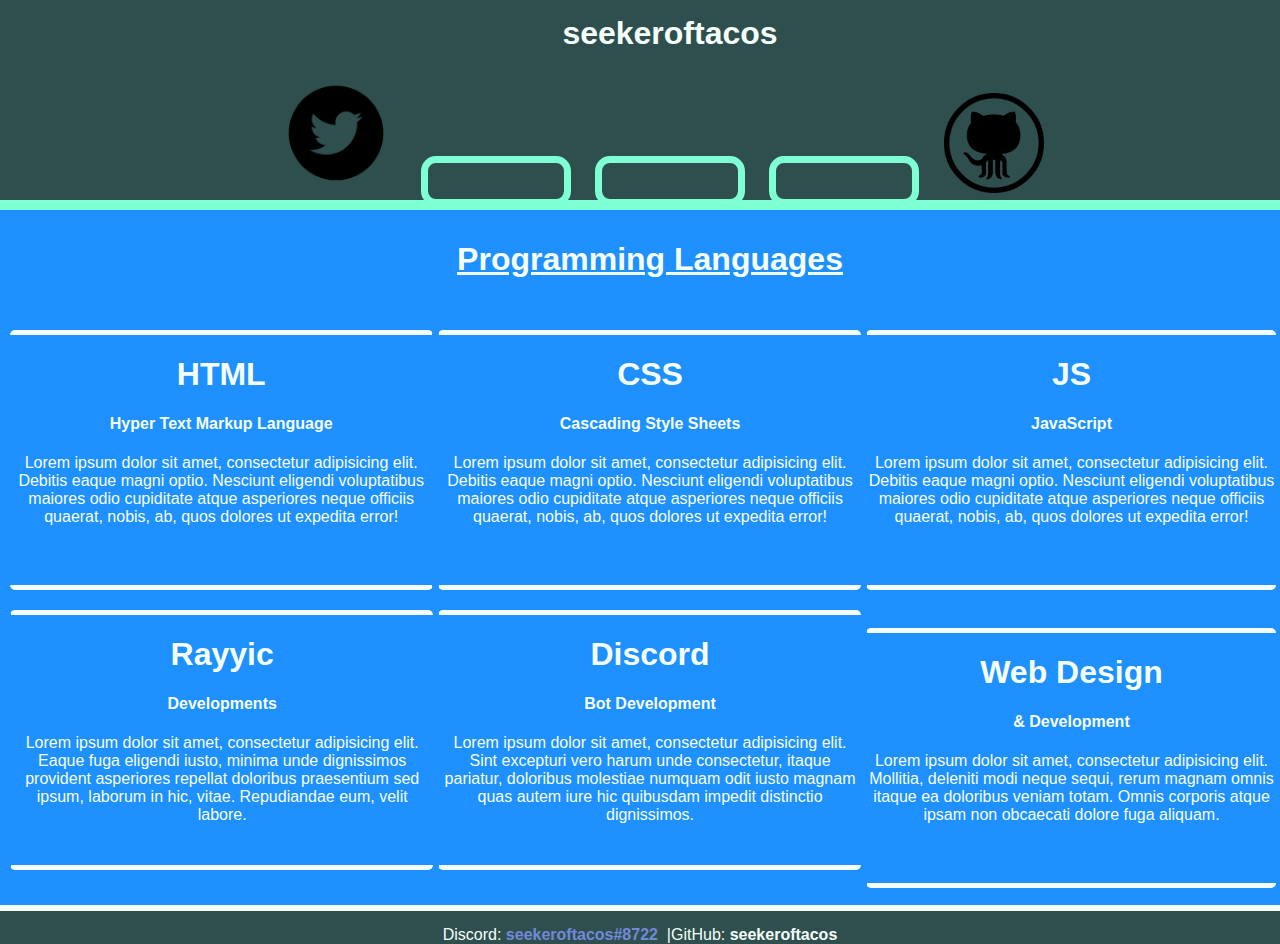
<file: index.html>
<!DOCTYPE html>
<html>
	<head>
		<meta name="og:description" content="seekeroftacos is a developer with knowledge in HTML, CSS, and JavaScript.">
		<link rel="stylesheet" href="./css/style.css">
		<title>seekeroftacos</title>
	</head>
	<body>
	    <header>
	        <div class="head">
	            <h1 id="change">seekeroftacos</h1>
	            <div class="headcontent">
	            <ul>
	                <li><a href="https://www.twitter.com/FlagsGames" target="_blank"><img  class="twitter" id="tweetimg" onMouseOver="twitterimg()" onMouseOut="twitterimgback()" src="./images/twittercirc.png" width="120px"></a></li>
                <!--First button HOME BUTTON-->
                    <li><a href="http://www.seekeroftacos.tk"><button class="button" id="homebutton" onMouseOver="home()" onMouseOut="homeclear()"></button></a></li>
                <!--First button-->
                   
                <!--Second button - Click me button-->
                    <li><button class="button" onClick="change()" id="click" onMouseOver="changeit()" onMouseOut="changeitback()"></button></li>
                <!--Second button - Click me button-->
                   
                <!--Third button CONTACT BUTTON-->
                    <li><a href="http://www.seekeroftacos.tk/contact.html"><button class="button" id="contactbutton" onMouseOver="contact()" onMouseOut="contactclear()"></button></a></li>
                <!--Third button-->
	                <li><a href="https://www.github.com/seekeroftacos" target="_blank"><img class="github" id="gitimg" onMouseOut="gitimgback()" onMouseOver="gitimg()" src="./images/github.png" width="100px"></a></li>
	            </ul>
                </div>
	        </div>
	    </header>
	    <section class="plangs">
	        <div class="container">
                <!--Explains what the next part of the page is-->
                    <h1 id="prolanghead">Programming Languages</h1>
                <!--Explains what the next part of the page is-->
	            <div class="html">
	                <h1>HTML</h1>
	                <h4>Hyper Text Markup Language</h4>
	                <p>Lorem ipsum dolor sit amet, consectetur adipisicing elit. Debitis eaque magni optio. Nesciunt eligendi voluptatibus maiores odio cupiditate atque asperiores neque officiis quaerat, nobis, ab, quos dolores ut expedita error!</p>
	            </div>
	            
	            <div class="css">
	                <h1>CSS</h1>
	                <h4>Cascading Style Sheets</h4>
	                <p>Lorem ipsum dolor sit amet, consectetur adipisicing elit. Debitis eaque magni optio. Nesciunt eligendi voluptatibus maiores odio cupiditate atque asperiores neque officiis quaerat, nobis, ab, quos dolores ut expedita error!</p>
	            </div>
	            
	            <div class="js">
	                <h1>JS</h1>
	                <h4>JavaScript</h4>
	                <p>Lorem ipsum dolor sit amet, consectetur adipisicing elit. Debitis eaque magni optio. Nesciunt eligendi voluptatibus maiores odio cupiditate atque asperiores neque officiis quaerat, nobis, ab, quos dolores ut expedita error!</p>
	            </div>
	            
	            <div class="rayyic">
	                <h1>Rayyic</h1>
	                <h4>Developments</h4>
	                <p>Lorem ipsum dolor sit amet, consectetur adipisicing elit. Eaque fuga eligendi iusto, minima unde dignissimos provident asperiores repellat doloribus praesentium sed ipsum, laborum in hic, vitae. Repudiandae eum, velit labore.</p>
	            </div>
	            
	            <div class="botdev">
	                <h1>Discord</h1>
	                <h4>Bot Development</h4>
	                <p>Lorem ipsum dolor sit amet, consectetur adipisicing elit. Sint excepturi vero harum unde consectetur, itaque pariatur, doloribus molestiae numquam odit iusto magnam quas autem iure hic quibusdam impedit distinctio dignissimos.</p>
	            </div>
	            <div class="webdev">
	                <h1>Web Design</h1>
	                <h4>&amp; Development</h4>
	                <p>Lorem ipsum dolor sit amet, consectetur adipisicing elit. Mollitia, deleniti modi neque sequi, rerum magnam omnis itaque ea doloribus veniam totam. Omnis corporis atque ipsam non obcaecati dolore fuga aliquam.</p>
	            </div>
	        </div>
	    </section>
	    <footer>
	        Discord: <span class="discord">seekeroftacos#8722</span>&nbsp;&nbsp;&#124;GitHub: <a href="https://www.github.com/seekeroftacos"><span class="gitlink">seekeroftacos</span></a>
	    </footer>
	    <script>
            //Changes the "seekeroftacos" header to multiple different outputs when the button is pressed.
            function change(){
                let outputs = ["seekeroftacos", "seekeroftacos - Web Developer", "seekeroftacos - Discord Bot Developer", "seekeroftacos - CSS", "seekeroftacos - HTML", "seekeroftacos - JS"];
                
                let realoutput = Math.floor((Math.random() * outputs.length));
                
                document.getElementById("change").innerHTML = outputs[realoutput];
            }
            //When hovered over, the button value is changed to "Click Me"
            function changeit(){
                document.getElementById("click").innerHTML = "Click Me";
                
                document.getElementById("tweetimg").src = "./images/twitter.png";
                
                document.getElementById("gitimg").src = "./images/githubcol.png";
                
                document.getElementById("gitimg").style.paddingBottom = "20px";
                
                document.getElementById("tweetimg").style.paddingRight = "20px";
            }
            //When the mouse leaves the box, the button returns to a blank value
            function changeitback(){
                document.getElementById("click").innerHTML = "";
                
                document.getElementById("tweetimg").src = "./images/twittercirc.png";
                
                document.getElementById("gitimg").src = "./images/github.png";
            }
            //When you hover over the github logo, it will switch to a colored version
            function gitimg(){
                document.getElementById("gitimg").src = "./images/githubcol.png";
            }
            //When the mouse leaves the github logo, it will change back to the full black version
            function gitimgback(){
                document.getElementById("gitimg").src = "./images/github.png";
            }
            //When you hover over the twitter logo, it will switch to a regular version
            function twitterimg(){
                document.getElementById("tweetimg").src = "./images/twitter.png";
            }
            //When the mouse leaves the twitter logo, it will change back to the circle version
            function twitterimgback(){
                document.getElementById("tweetimg").src = "./images/twittercirc.png";
            }
            
            
            
            
            //HOME BUTTON HOVER
            function home(){
                document.getElementById("homebutton").innerHTML = "Home";
            }
            
            function homeclear(){
                document.getElementById("homebutton").innerHTML = "";
            }
            
            
            
            //CONTACT BUTTON HOVER
            function contact(){
                document.getElementById("contactbutton").innerHTML = "Contact";
            }
            
            function contactclear(){
                document.getElementById("contactbutton").innerHTML = "";
            }
        </script>
	</body>
</html>
</file>
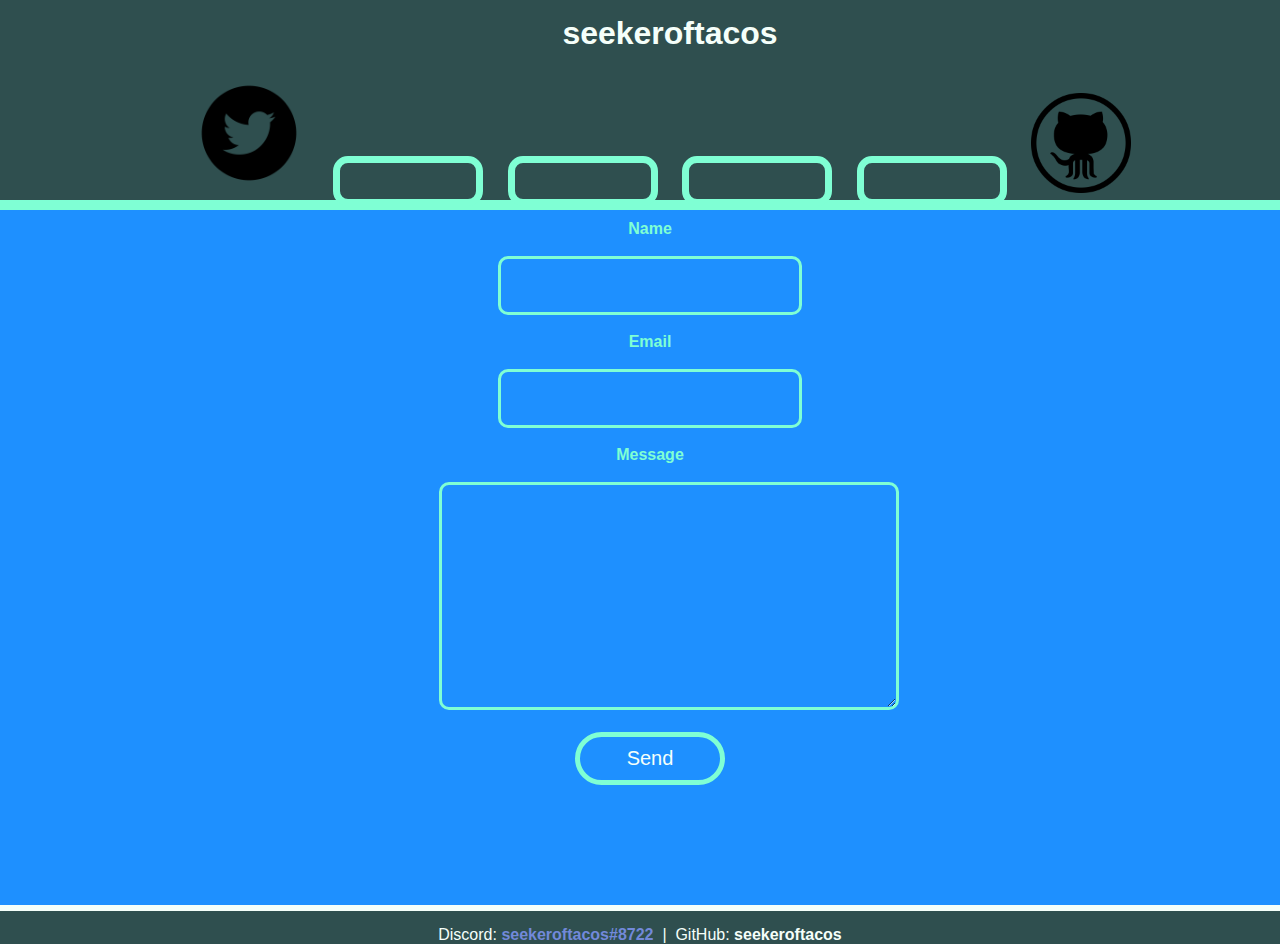
<file: contact.html>
<!DOCTYPE html>
<html>
	<head>
		<meta name="og:description" content="seekeroftacos is a developer with knowledge in HTML, CSS, and JavaScript.">
		<link rel="stylesheet" href="./css/style.css">
		<title>Contact seekeroftacos</title>
	</head>
	<body>
	    <header>
	        <div class="head">
	            <h1 id="change">seekeroftacos</h1>
	            <div class="headcontent">
	            <ul>
	                <li><a href="https://www.twitter.com/FlagsGames" target="_blank"><img  class="twitter" id="tweetimg" onMouseOver="twitterimg()" onMouseOut="twitterimgback()" src="./images/twittercirc.png" width="120px"></a></li>
                <!--First button HOME BUTTON-->
                    <li><a href="http://www.seekeroftacos.tk"><button class="button" id="homebutton" onMouseOver="home()" onMouseOut="homeclear()"></button></a></li>
                <!--First button-->
                   
                <!--Second button - Click me button-->
                    <li><button class="button" onClick="change()" id="click" onMouseOver="changeit()" onMouseOut="changeitback()"></button></li>
                <!--Second button - Click me button-->
			    
			<!--Partner button-->
         <li><a href="http://www.seekeroftacos.tk/partners"><button class="button" id="partnerbutton" onMouseOver="partner()" onMouseOut="partnerclear()"></button></a></li>
<!--Partner button-->    
                   
                <!--Third button CONTACT BUTTON-->
                    <li><a href="http://www.seekeroftacos.tk/contact.html"><button class="button" id="contactbutton" onMouseOver="contact()" onMouseOut="contactclear()"></button></a></li>
                <!--Third button-->
	                <li><a href="https://www.github.com/seekeroftacos" target="_blank"><img class="github" id="gitimg" onMouseOut="gitimgback()" onMouseOver="gitimg()" src="./images/github.png" width="100px"></a></li>
	            </ul>
                </div>
	        </div>
	    </header>
	    <section id="contactme">
	        <div class="container">
            <!--CONTACT FORM-->
	            <form class="contactform" netlify>
              <label class="label">Name</label><br><br>
              <input class="name" type="text"><br><br>
              <label class="label">Email</label><br><br>
              <input class="email" type="email"><br><br>
              <label class="label">Message</label><br><br>
              <textarea class="message"></textarea><br><br>
            <button class="submitbutton" type="submit">Send</button>
          </form>
	       <!--CONTACT FORM-->
	        </div>
	    </section>
	    <footer>
	        Discord: <span class="discord">seekeroftacos#8722</span>&nbsp;&nbsp;&#124;&nbsp;&nbsp;GitHub: <a href="https://www.github.com/seekeroftacos"><span class="gitlink">seekeroftacos</span></a>
	    </footer>
	    <script>
            //Changes the "seekeroftacos" header to multiple different outputs when the button is pressed.
            function change(){
                let outputs = ["seekeroftacos", "seekeroftacos - Web Developer", "seekeroftacos - Discord Bot Developer", "seekeroftacos - CSS", "seekeroftacos - HTML", "seekeroftacos - JS"];
                
                let realoutput = Math.floor((Math.random() * outputs.length));
                
                document.getElementById("change").innerHTML = outputs[realoutput];
            }
            //When hovered over, the button value is changed to "Click Me"
            function changeit(){
                document.getElementById("click").innerHTML = "Click Me";
                
                document.getElementById("tweetimg").src = "./images/twitter.png";
                
                document.getElementById("gitimg").src = "./images/githubcol.png";
                
                document.getElementById("gitimg").style.paddingBottom = "20px";
                
                document.getElementById("tweetimg").style.paddingRight = "20px";
            }
            //When the mouse leaves the box, the button returns to a blank value
            function changeitback(){
                document.getElementById("click").innerHTML = "";
                
                document.getElementById("tweetimg").src = "./images/twittercirc.png";
                
                document.getElementById("gitimg").src = "./images/github.png";
            }
            //When you hover over the github logo, it will switch to a colored version
            function gitimg(){
                document.getElementById("gitimg").src = "./images/githubcol.png";
            }
            //When the mouse leaves the github logo, it will change back to the full black version
            function gitimgback(){
                document.getElementById("gitimg").src = "./images/github.png";
            }
            //When you hover over the twitter logo, it will switch to a regular version
            function twitterimg(){
                document.getElementById("tweetimg").src = "./images/twitter.png";
            }
            //When the mouse leaves the twitter logo, it will change back to the circle version
            function twitterimgback(){
                document.getElementById("tweetimg").src = "./images/twittercirc.png";
            }
            
            
            
            
            //HOME BUTTON HOVER
            function home(){
                document.getElementById("homebutton").innerHTML = "Home";
            }
            
            function homeclear(){
                document.getElementById("homebutton").innerHTML = "";
            }
            
            
            
            //CONTACT BUTTON HOVER
            function contact(){
                document.getElementById("contactbutton").innerHTML = "Contact";
            }
            
            function contactclear(){
                document.getElementById("contactbutton").innerHTML = "";
            }
		    
		   //PARTNER BUTTON HOVER
		    function partner(){
			document.getElementById("partnerbutton").innerHTML = "Partners";    
		    }
		    
		    function partnerclear(){
			document.getElementById("partnerbutton").innerHTML = "";    
		    } 
        </script>
	</body>
</html>
</file>
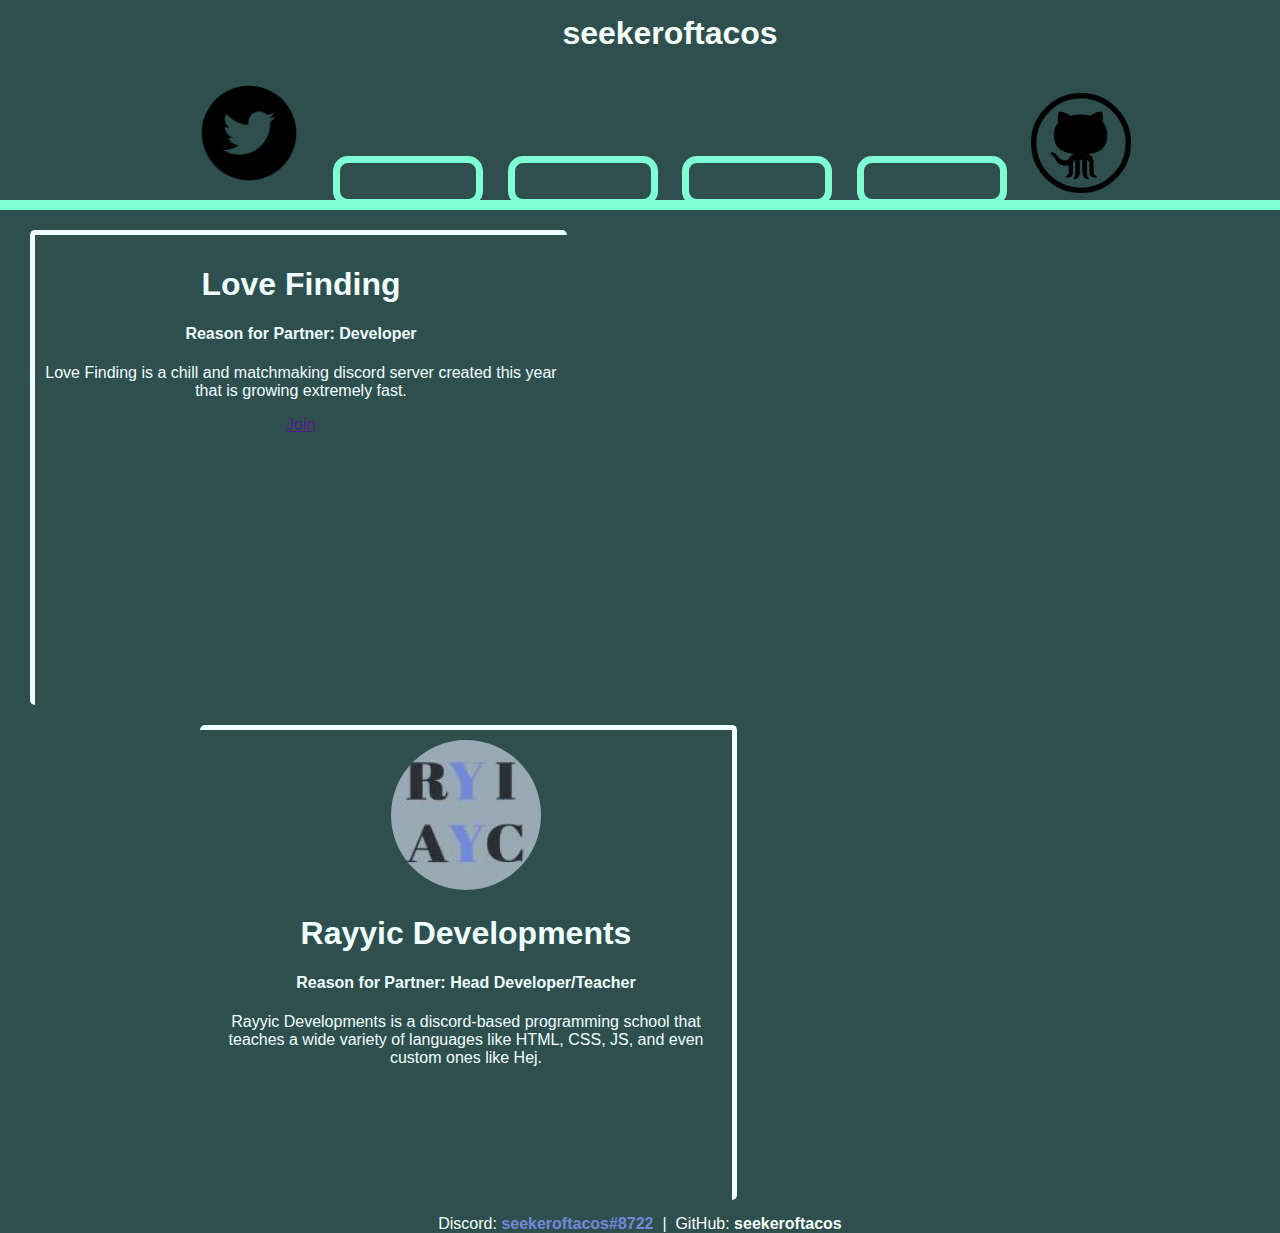
<file: partners.html>
<!DOCTYPE html>
<html>
	<head>
		<meta name="og:description" content="seekeroftacos is a developer with knowledge in HTML, CSS, and JavaScript.">
		<link rel="stylesheet" href="./css/style.css">
		<title>seekeroftacos</title>
	</head>
	<body>
	    <header>
	        <div class="head">
	            <h1 id="change">seekeroftacos</h1>
	            <div class="headcontent">
	            <ul>
	                <li><a href="https://www.twitter.com/FlagsGames" target="_blank"><img  class="twitter" id="tweetimg" onMouseOver="twitterimg()" onMouseOut="twitterimgback()" src="./images/twittercirc.png" width="120px"></a></li>
                <!--First button HOME BUTTON-->
                    <li><a href="http://www.seekeroftacos.tk"><button class="button" id="homebutton" onMouseOver="home()" onMouseOut="homeclear()"></button></a></li>
                <!--First button-->
                   
                <!--Second button - Click me button-->
                    <li><button class="button" onClick="change()" id="click" onMouseOver="changeit()" onMouseOut="changeitback()"></button></li>
                <!--Second button - Click me button-->
			    
		<!--Partner button-->
                    <li><a href="http://www.seekeroftacos.tk/partners"><button class="button" id="partnerbutton" onMouseOver="partner()" onMouseOut="partnerclear()"></button></a></li>
                <!--Partner button-->
                   
                <!--Third button CONTACT BUTTON-->
                    <li><a href="http://www.seekeroftacos.tk/contact.html"><button class="button" id="contactbutton" onMouseOver="contact()" onMouseOut="contactclear()"></button></a></li>
                <!--Third button-->
	                <li><a href="https://www.github.com/seekeroftacos" target="_blank"><img class="github" id="gitimg" onMouseOut="gitimgback()" onMouseOver="gitimg()" src="./images/github.png" width="100px"></a></li>
	            </ul>
                </div>
	        </div>
	    </header>
		<section class="partners">
			<div class="lovefinding">
				<h1>Love Finding</h1>
				<h4>Reason for Partner: Developer</h4>
				<p>Love Finding is a chill and matchmaking discord server created this year that is growing extremely fast.</p>
				<a class="lovef" href="">Join</a>
			</div>
			
			<div class="rayyicdev">
				<img src="./images/rayyic.jpg" width="150px">
				<h1>Rayyic Developments</h1>
				<h4>Reason for Partner: Head Developer/Teacher</h4>
				<p>Rayyic Developments is a discord-based programming school that teaches a wide variety of languages like HTML, CSS, JS, and even custom ones like Hej.</p>
			</div>
		</section>
	    <footer>
	        Discord: <span class="discord">seekeroftacos#8722</span>&nbsp;&nbsp;&#124;&nbsp;&nbsp;GitHub: <a href="https://www.github.com/seekeroftacos"><span class="gitlink">seekeroftacos</span></a>
	    </footer>
	    <script>
            //Changes the "seekeroftacos" header to multiple different outputs when the button is pressed.
            function change(){
                let outputs = ["seekeroftacos", "seekeroftacos - Web Developer", "seekeroftacos - Discord Bot Developer", "seekeroftacos - CSS", "seekeroftacos - HTML", "seekeroftacos - JS"];
                
                let realoutput = Math.floor((Math.random() * outputs.length));
                
                document.getElementById("change").innerHTML = outputs[realoutput];
            }
            //When hovered over, the button value is changed to "Click Me"
            function changeit(){
                document.getElementById("click").innerHTML = "Click Me";
                
                document.getElementById("tweetimg").src = "./images/twitter.png";
                
                document.getElementById("gitimg").src = "./images/githubcol.png";
                
                document.getElementById("gitimg").style.paddingBottom = "20px";
                
                document.getElementById("tweetimg").style.paddingRight = "20px";
            }
            //When the mouse leaves the box, the button returns to a blank value
            function changeitback(){
                document.getElementById("click").innerHTML = "";
                
                document.getElementById("tweetimg").src = "./images/twittercirc.png";
                
                document.getElementById("gitimg").src = "./images/github.png";
            }
            //When you hover over the github logo, it will switch to a colored version
            function gitimg(){
                document.getElementById("gitimg").src = "./images/githubcol.png";
            }
            //When the mouse leaves the github logo, it will change back to the full black version
            function gitimgback(){
                document.getElementById("gitimg").src = "./images/github.png";
            }
            //When you hover over the twitter logo, it will switch to a regular version
            function twitterimg(){
                document.getElementById("tweetimg").src = "./images/twitter.png";
            }
            //When the mouse leaves the twitter logo, it will change back to the circle version
            function twitterimgback(){
                document.getElementById("tweetimg").src = "./images/twittercirc.png";
            }
            
            
            
            
            //HOME BUTTON HOVER
            function home(){
                document.getElementById("homebutton").innerHTML = "Home";
            }
            
            function homeclear(){
                document.getElementById("homebutton").innerHTML = "";
            }
            
            
            
            //CONTACT BUTTON HOVER
            function contact(){
                document.getElementById("contactbutton").innerHTML = "Contact";
            }
            
            function contactclear(){
                document.getElementById("contactbutton").innerHTML = "";
            }
		    
	//PARTNER BUTTON HOVER
		    function partner(){
			document.getElementById("partnerbutton").innerHTML = "Partners";    
		    }
		    
		    function partnerclear(){
			document.getElementById("partnerbutton").innerHTML = "";    
		    }
        </script>
	</body>
</html>
</file>
<file: css/style.css>
body {
    font-family: arial, helvetica, sans-serif;
    background-color: darkslategray;
    margin: 0;
    padding: 0;
}

header h1 {
    margin-top: auto;
    padding-top: 15px;
    margin-left: auto;
    margin-right: auto;
    padding-left: 60px;
}

header ul li {
    list-style: none;
    display: inline;
    padding: 10px;
}

#tweetimg {
    padding-bottom: 5px;
}

.github {
    padding-bottom: 5px;
}

.github:hover {
    padding-bottom: 25px;
}

.head {
    background-color: darkslategray;
    color: mintcream;
    height: 200px;
    width: 100%;
    text-align: center;
    border-bottom: 10px solid aquamarine;
}

.headcontent {
    margin-left: auto;
    margin-right: auto;
}

.button {
    font-size: 20px;
    background-color: darkslategray;
    border: 7px solid aquamarine;
    border-radius: 15px;
    width: 150px;
    height: 50px;
    color: mintcream;
    font-weight: bold;
}

.button:hover {
    cursor: pointer;
    border-bottom: none;
    background-color: dodgerblue;
    width: 200px;
    height: 50px;
}

.partners {
    width: 100%;
    margin: auto;
}

.partners  img {
    border-radius: 50%;
}

.joinlink {
    color: azure;
    text-decoration: none;
    font-weight: bold;
    padding: 10px;
    border: 3px solid aquamarine;
    border-radius: 5px;
    margin-bottom: 20px;
}

.joinlink:hover {
    animation-name: borderchange;
    animation-duration: 3s;
    animation-fill-mode: forwards;
}

@keyframes borderchange {
    0% {
        border: 3px solid darkslategray;
    }
    
    20% {
        border-top: 3px solid red;
    }
    
    40% {
       border-left: 3px solid orange; 
    }
    
    60% {
        border-bottom: 3px solid yellow;
    }
    
    80% {
        border-right: 3px solid green;
    }
    
    100% {
        border: 3px solid aquamarine;
    }
}

.websitelink {
    color: azure;
    text-decoration: none;
    font-weight: bold;
    padding: 10px;
    border: 3px solid aquamarine;
    border-radius: 5px;
    margin-bottom: 20px;
}

.lovefinding {
    width: 40%; 
    text-align: center;
    height: 450px;
    color: azure;
    margin-top: 20px;
    border-radius: 5px;
    border-top: 5px solid azure;
    border-left: 5px solid azure;
    margin-left: 30px;
    padding: 10px;
    display: inline-block;
}

.rayyicdev {
    width: 40%; 
    text-align: center;
    height: 450px;
    color: azure;
    margin-top: 20px;
    border-radius: 5px;
    border-top: 5px solid azure;
    border-right: 5px solid azure;
    margin-right: 30px;
    padding: 10px;
    display: inline-block;
    margin-left: 200px;
}

.shodan {
    width: 40%; 
    text-align: center;
    height: 450px;
    color: azure;
    margin-top: 20px;
    border-radius: 5px;
    border-left: 5px solid azure;
    margin-left: 30px;
    padding: 10px;
    display: inline-block;
}

.lymiore {
    width: 40%; 
    text-align: center;
    height: 450px;
    color: azure;
    margin-top: 20px;
    border-radius: 5px;
    border-right: 5px solid azure;
    margin-right: 30px;
    padding: 10px;
    display: inline-block;
    margin-left: 200px;
}

.pvo {
    width: 40%; 
    text-align: center;
    height: 450px;
    color: azure;
    margin-top: 20px;
    border-radius: 5px;
    border-bottom: 5px solid azure;
    border-left: 5px solid azure;
    margin-left: 30px;
    padding: 10px;
    display: inline-block;
}

.yee {
    width: 40%; 
    text-align: center;
    height: 450px;
    color: azure;
    margin-top: 20px;
    border-radius: 5px;
    border-bottom: 5px solid azure;
    border-right: 5px solid azure;
    margin-right: 30px;
    padding: 10px;
    display: inline-block;
    margin-left: 200px;
}

.highlight {
    color: aquamarine;
}

/*All programming language boxes*/
#prolanghead {
    color: mintcream;
    text-decoration: underline;
    text-align: center;
    padding-bottom: 30px;
}

.container {
    background-color: dodgerblue;
    height: 675px;
    width: 100%;
    padding: 10px;
    border-bottom: 6px solid mintcream;
}

/*Programming language box 1 - HTML*/
.html {
    width: 33%;
    height: 250px;
    border-top: 5px solid mintcream;
    border-bottom: 5px solid mintcream;
    border-radius: 5px;
    border-right: 1px solid dodgerblue;
    color: mintcream;
    text-align: center;
    display: inline-block;
}

/*Programming language box 2 - CSS*/
.css {
    width: 33%;
    height: 250px;
    color: mintcream;
    text-align: center;
    border-top: 5px solid mintcream;
    border-bottom: 5px solid mintcream;
    border-radius: 5px;
    margin-top: 0;
    border-left: 1px solid dodgerblue;
    display: inline-block;
}

/*Programming language box 3 - JS*/
.js {
    width: 32%;
    height: 250px;
    color: mintcream;
    text-align: center;
    border-top: 5px solid mintcream;
    border-bottom: 5px solid mintcream;
    border-radius: 5px;
    margin-top: 0;
    border-left: 1px solid dodgerblue;
    display: inline-block;
}

/*===================================
        NEW LINE OF BOXES
=====================================*/

.rayyic {
    width: 33%;
    height: 250px;
    color: mintcream;
    text-align: center;
    border-top: 5px solid mintcream;
    border-bottom: 5px solid mintcream;
    border-radius: 5px;
    margin-top: 20px;
    border-left: 1px solid dodgerblue;
    display: inline-block;
}

.botdev {
    width: 33%;
    height: 250px;
    color: mintcream;
    text-align: center;
    border-top: 5px solid mintcream;
    border-bottom: 5px solid mintcream;
    border-radius: 5px;
    margin-top: 20px;
    border-left: 1px solid dodgerblue;
    display: inline-block;
}

.webdev {
    width: 32%;
    height: 250px;
    color: mintcream;
    text-align: center;
    border-top: 5px solid mintcream;
    border-bottom: 5px solid mintcream;
    border-radius: 5px;
    margin-top: 20px;
    border-left: 1px solid dodgerblue;
    display: inline-block;
}
/*End of lanuages*/

/*================
    CONTACT FORM
===================*/

.contactform {
    margin-left: auto;
    margin-right: auto;
    width: 33%;
    text-align: center;
}

.label {
    text-align: center;
    color: aquamarine;
    font-weight: bold;
}

.name {
    padding-right: 15px;
    padding-top: 15px;
    padding-bottom: 15px;
    padding-left: 15px;
    border: 3px solid aquamarine;
    font-size: 20px;
    color: mediumaquamarine;
    font-weight: bold;
    background: dodgerblue;
    border-radius: 10px;
    text-align: center;
}

.email {
    padding-right: 15px;
    padding-top: 15px;
    padding-bottom: 15px;
    padding-left: 15px;
    border: 3px solid aquamarine;
    font-size: 20px;
    color: mediumaquamarine;
    font-weight: bold;
    background: dodgerblue;
    border-radius: 10px;
    text-align: center;
}

.message {
    background: dodgerblue;
    border: 3px solid aquamarine;
    border-radius: 10px;
    height: 200px;
    width: 100%;
    color: mediumaquamarine;
    padding-left: 30px;
    font-size: 20px;
    padding-top: 20px;
}

.submitbutton {
    padding: 10px;
    border: 5px solid aquamarine;
    border-radius: 30px;
    width: 150px;
    font-size: 20px;
    color: mintcream;
    background-color: dodgerblue;
}

.submitbutton:hover {
    background-color: #167ee2;
    cursor: pointer;
}

/*==========================
    END OF CONTACT FORM
============================*/

footer {
    color: mintcream;
    text-align: center;
    padding-top: 15px;
}

footer .discord {
    color: #7289da;
    font-weight: bold;
}

footer .gitlink {
    color: mintcream;
    font-weight: bold;
}

footer a {
    text-decoration: none;
}

footer .gitlink:hover {
    text-decoration: underline;
}
</file>
